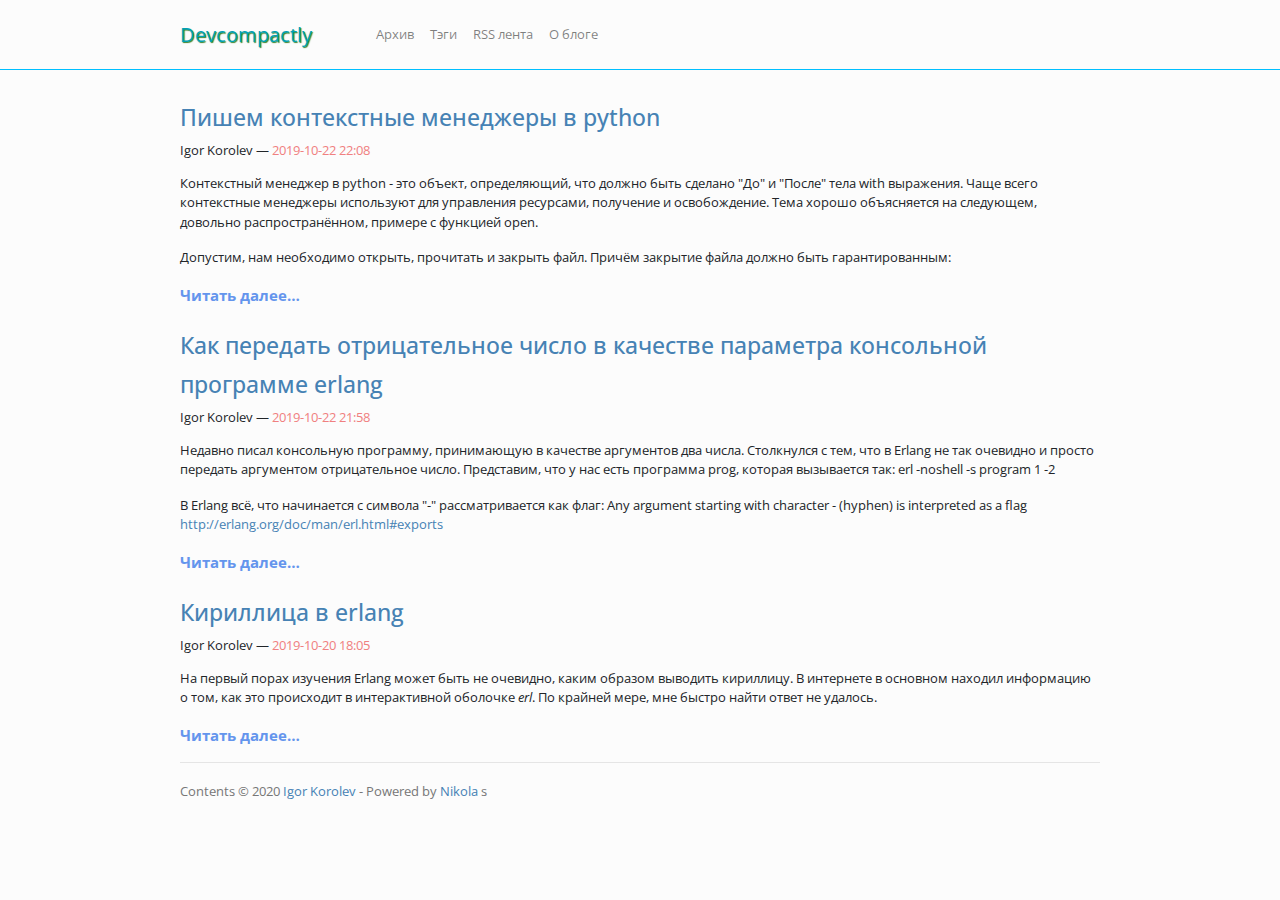
<file: index.html>
<!DOCTYPE html>
<html prefix="og: http://ogp.me/ns# article: http://ogp.me/ns/article#
" lang="ru">
<head>
<meta charset="utf-8">
<meta name="description" content="Programming. Без воды.">
<meta name="viewport" content="width=device-width, initial-scale=1">
<title>Devcompactly</title>
<link href="assets/css/all-nocdn.css" rel="stylesheet" type="text/css">
<meta name="theme-color" content="#5670d4">
<meta name="generator" content="Nikola (getnikola.com)">
<link rel="alternate" type="application/rss+xml" title="RSS" href="rss.xml">
<link rel="canonical" href="https://devcompact.github.io/">
<link rel="icon" href="favicon-16x16.png" sizes="16x16">
<link rel="icon" href="favicon-32x32.png" sizes="32x32">
<link rel="icon" href="favicon.ico" sizes="128x128">
<!--[if lt IE 9]><script src="assets/js/html5.js"></script><![endif]--><meta name="google-site-verification" content="lb4wz1vPmJm71UPEDx88JTnTsC9RnqK3675fqbbr0gQ">
<link rel="prefetch" href="posts/python/ispolzovanie-contextmanager-v-python/" type="text/html">
</head>
<body>
<a href="#content" class="sr-only sr-only-focusable">Перейти к главному содержимому</a>

<!-- Menubar -->

<nav class="navbar navbar-expand-md static-top mb-4 navbar-light"><div class="container">
<!-- This keeps the margins nice -->
        <a class="navbar-brand" href="https://devcompact.github.io/">

            <span id="blog-title">Devcompactly</span>
        </a>
        <button class="navbar-toggler" type="button" data-toggle="collapse" data-target="#bs-navbar" aria-controls="bs-navbar" aria-expanded="false" aria-label="Toggle navigation">
            <span class="navbar-toggler-icon"></span>
        </button>

        <div class="collapse navbar-collapse" id="bs-navbar">
            <ul class="navbar-nav mr-auto">
<li class="nav-item">
<a href="archive/" class="nav-link">Архив</a>
                </li>
<li class="nav-item">
<a href="categories/" class="nav-link">Тэги</a>
                </li>
<li class="nav-item">
<a href="rss.xml" class="nav-link">RSS лента</a>
                </li>
<li class="nav-item">
<a href="pages/o-bloge/" class="nav-link">О блоге</a>

                
            </li>
</ul>
<ul class="navbar-nav navbar-right"></ul>
</div>
<!-- /.navbar-collapse -->
    </div>
<!-- /.container -->
</nav><!-- End of Menubar --><div class="container" id="content" role="main">
    <div class="body-content">
        <!--Body content-->
        
        

    


    
<div class="postindex">
    <article class="h-entry post-text" itemscope="itemscope" itemtype="http://schema.org/Article"><header><h1 class="p-name entry-title"><a href="posts/python/ispolzovanie-contextmanager-v-python/" class="u-url">Пишем контекстные менеджеры в python</a></h1>
        <div class="metadata">
            <p class="byline author vcard"><span class="byline-name fn" itemprop="author">
                Igor Korolev
            </span></p>
            <p class="dateline">
            <a href="posts/python/ispolzovanie-contextmanager-v-python/" rel="bookmark">
            <time class="published dt-published" datetime="2019-10-22T22:08:28+03:00" itemprop="datePublished" title="2019-10-22 22:08">2019-10-22 22:08</time></a>
            </p>
        </div>
    </header><div class="p-summary entry-summary">
    <div>
<p>Контекстный менеджер в python - это объект, определяющий, что должно быть сделано "До" и "После"
тела with выражения. Чаще всего контекстные менеджеры используют для управления ресурсами,
получение и освобождение. Тема хорошо объясняется на следующем, довольно распространённом, примере с
функцией open.</p>
<p>Допустим, нам необходимо открыть, прочитать и закрыть файл. Причём закрытие файла должно быть
гарантированным:</p>
<p class="more"><a href="posts/python/ispolzovanie-contextmanager-v-python/">Читать далее…</a></p>
</div>
    </div>
    </article><article class="h-entry post-text" itemscope="itemscope" itemtype="http://schema.org/Article"><header><h1 class="p-name entry-title"><a href="posts/erlang/kak-peredat-otritsatelnoe-chislo-v-kachestve-parametra-konsolnoi-programme-erlang/" class="u-url">Как передать отрицательное число в качестве параметра консольной программе erlang</a></h1>
        <div class="metadata">
            <p class="byline author vcard"><span class="byline-name fn" itemprop="author">
                Igor Korolev
            </span></p>
            <p class="dateline">
            <a href="posts/erlang/kak-peredat-otritsatelnoe-chislo-v-kachestve-parametra-konsolnoi-programme-erlang/" rel="bookmark">
            <time class="published dt-published" datetime="2019-10-22T21:58:48+03:00" itemprop="datePublished" title="2019-10-22 21:58">2019-10-22 21:58</time></a>
            </p>
        </div>
    </header><div class="p-summary entry-summary">
    <div>
<p>Недавно писал консольную программу, принимающую в качестве аргументов два числа. Столкнулся с тем, что в Erlang не так очевидно и просто передать аргументом отрицательное число.
Представим, что у нас есть программа prog, которая вызывается так:
erl -noshell -s program 1 -2</p>
<p>В Erlang всё, что начинается с символа "-" рассматривается как флаг:
Any argument starting with character - (hyphen) is interpreted as a flag <a class="reference external" href="http://erlang.org/doc/man/erl.html#exports">http://erlang.org/doc/man/erl.html#exports</a></p>
<p class="more"><a href="posts/erlang/kak-peredat-otritsatelnoe-chislo-v-kachestve-parametra-konsolnoi-programme-erlang/">Читать далее…</a></p>
</div>
    </div>
    </article><article class="h-entry post-text" itemscope="itemscope" itemtype="http://schema.org/Article"><header><h1 class="p-name entry-title"><a href="posts/erlang/otobrazhenie-kirillitsy-v-erlang/" class="u-url">Кириллица в erlang</a></h1>
        <div class="metadata">
            <p class="byline author vcard"><span class="byline-name fn" itemprop="author">
                Igor Korolev
            </span></p>
            <p class="dateline">
            <a href="posts/erlang/otobrazhenie-kirillitsy-v-erlang/" rel="bookmark">
            <time class="published dt-published" datetime="2019-10-20T18:05:08+03:00" itemprop="datePublished" title="2019-10-20 18:05">2019-10-20 18:05</time></a>
            </p>
        </div>
    </header><div class="p-summary entry-summary">
    <div>
<p>На первый порах изучения Erlang может быть не очевидно, каким образом выводить кириллицу. В интернете в основном находил информацию о том, как это происходит в интерактивной оболочке <cite>erl</cite>. По крайней мере, мне быстро найти ответ не удалось.</p>
<p class="more"><a href="posts/erlang/otobrazhenie-kirillitsy-v-erlang/">Читать далее…</a></p>
</div>
    </div>
    </article>
</div>







        <!--End of body content-->

        <footer id="footer">
            Contents © 2020         <a href="mailto:devcompactly@gmail.com">Igor Korolev</a> - Powered by         <a href="https://getnikola.com" rel="nofollow">Nikola</a>         s
            
        </footer>
</div>
</div>


        <script src="assets/js/all-nocdn.js"></script><script>
    baguetteBox.run('div#content', {
        ignoreClass: 'islink',
        captions: function(element) {
            return element.getElementsByTagName('img')[0].alt;
    }});
    </script>
</body>
</html>
</file>
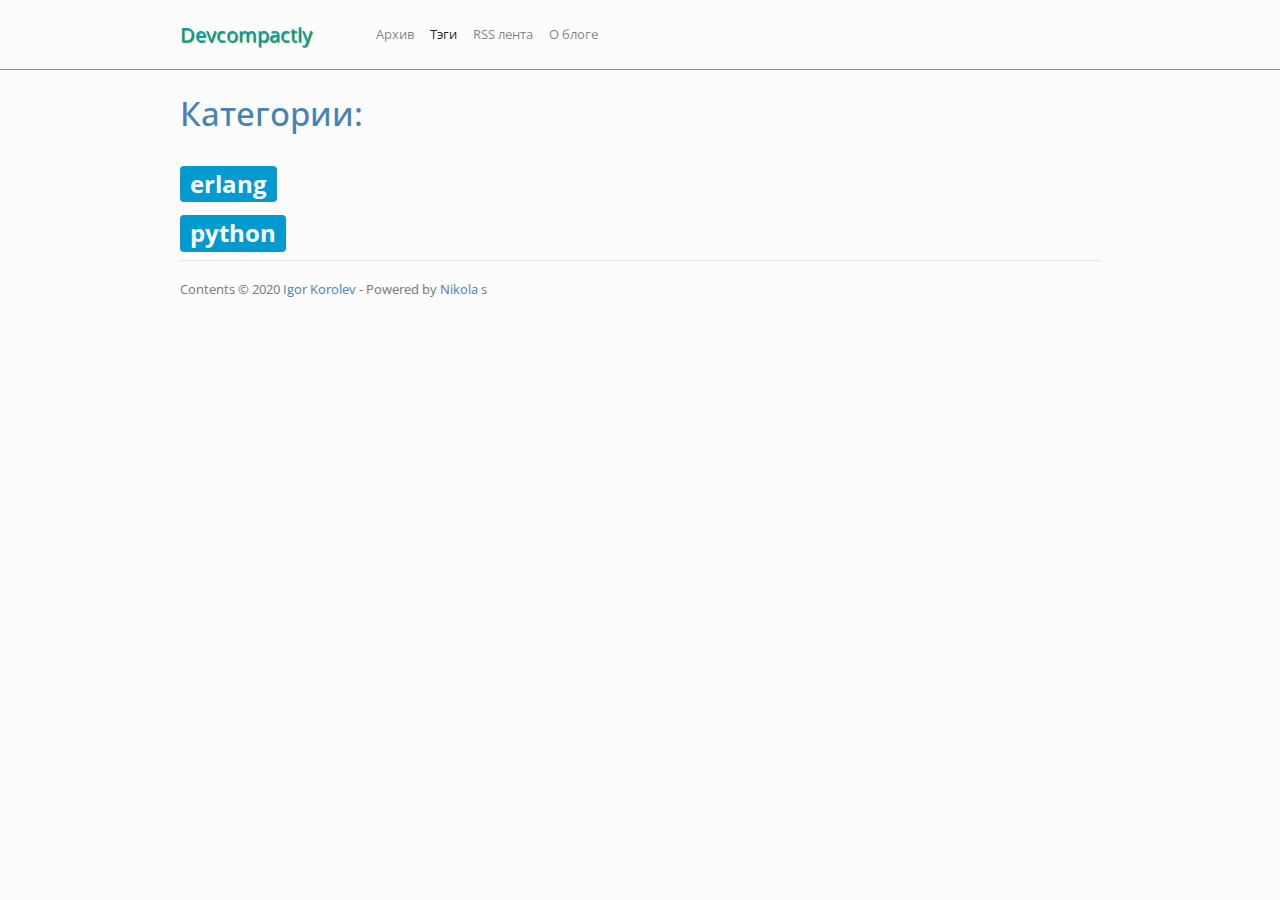
<file: categories/index.html>
<!DOCTYPE html>
<html prefix="og: http://ogp.me/ns# article: http://ogp.me/ns/article#
" lang="ru">
<head>
<meta charset="utf-8">
<meta name="description" content="Категории">
<meta name="viewport" content="width=device-width, initial-scale=1">
<title>Категории | Devcompactly</title>
<link href="../assets/css/all-nocdn.css" rel="stylesheet" type="text/css">
<meta name="theme-color" content="#5670d4">
<meta name="generator" content="Nikola (getnikola.com)">
<link rel="alternate" type="application/rss+xml" title="RSS" href="../rss.xml">
<link rel="canonical" href="https://devcompact.github.io/categories/">
<link rel="icon" href="../favicon-16x16.png" sizes="16x16">
<link rel="icon" href="../favicon-32x32.png" sizes="32x32">
<link rel="icon" href="../favicon.ico" sizes="128x128">
<!--[if lt IE 9]><script src="../assets/js/html5.js"></script><![endif]--><meta name="google-site-verification" content="lb4wz1vPmJm71UPEDx88JTnTsC9RnqK3675fqbbr0gQ">
</head>
<body>
<a href="#content" class="sr-only sr-only-focusable">Перейти к главному содержимому</a>

<!-- Menubar -->

<nav class="navbar navbar-expand-md static-top mb-4 navbar-light"><div class="container">
<!-- This keeps the margins nice -->
        <a class="navbar-brand" href="https://devcompact.github.io/">

            <span id="blog-title">Devcompactly</span>
        </a>
        <button class="navbar-toggler" type="button" data-toggle="collapse" data-target="#bs-navbar" aria-controls="bs-navbar" aria-expanded="false" aria-label="Toggle navigation">
            <span class="navbar-toggler-icon"></span>
        </button>

        <div class="collapse navbar-collapse" id="bs-navbar">
            <ul class="navbar-nav mr-auto">
<li class="nav-item">
<a href="../archive/" class="nav-link">Архив</a>
                </li>
<li class="nav-item active">
<a href="." class="nav-link">Тэги <span class="sr-only">(активная)</span></a>
                </li>
<li class="nav-item">
<a href="../rss.xml" class="nav-link">RSS лента</a>
                </li>
<li class="nav-item">
<a href="../pages/o-bloge/" class="nav-link">О блоге</a>

                
            </li>
</ul>
<ul class="navbar-nav navbar-right"></ul>
</div>
<!-- /.navbar-collapse -->
    </div>
<!-- /.container -->
</nav><!-- End of Menubar --><div class="container" id="content" role="main">
    <div class="body-content">
        <!--Body content-->
        
        
<h1 style="color:steelblue">Категории:</h1>
    <br><ul class="list-group">
<li class="list-inline-item">
<h1><a class="reference badge badge-info" href="cat_erlang/">erlang</a></h1>
            </li>
        <li class="list-inline-item">
<h1><a class="reference badge badge-info" href="cat_python/">python</a></h1>
            </li>
            </ul>
<!--End of body content--><footer id="footer">
            Contents © 2020         <a href="mailto:devcompactly@gmail.com">Igor Korolev</a> - Powered by         <a href="https://getnikola.com" rel="nofollow">Nikola</a>         s
            
        </footer>
</div>
</div>


        <script src="../assets/js/all-nocdn.js"></script><script>
    baguetteBox.run('div#content', {
        ignoreClass: 'islink',
        captions: function(element) {
            return element.getElementsByTagName('img')[0].alt;
    }});
    </script>
</body>
</html>
</file>
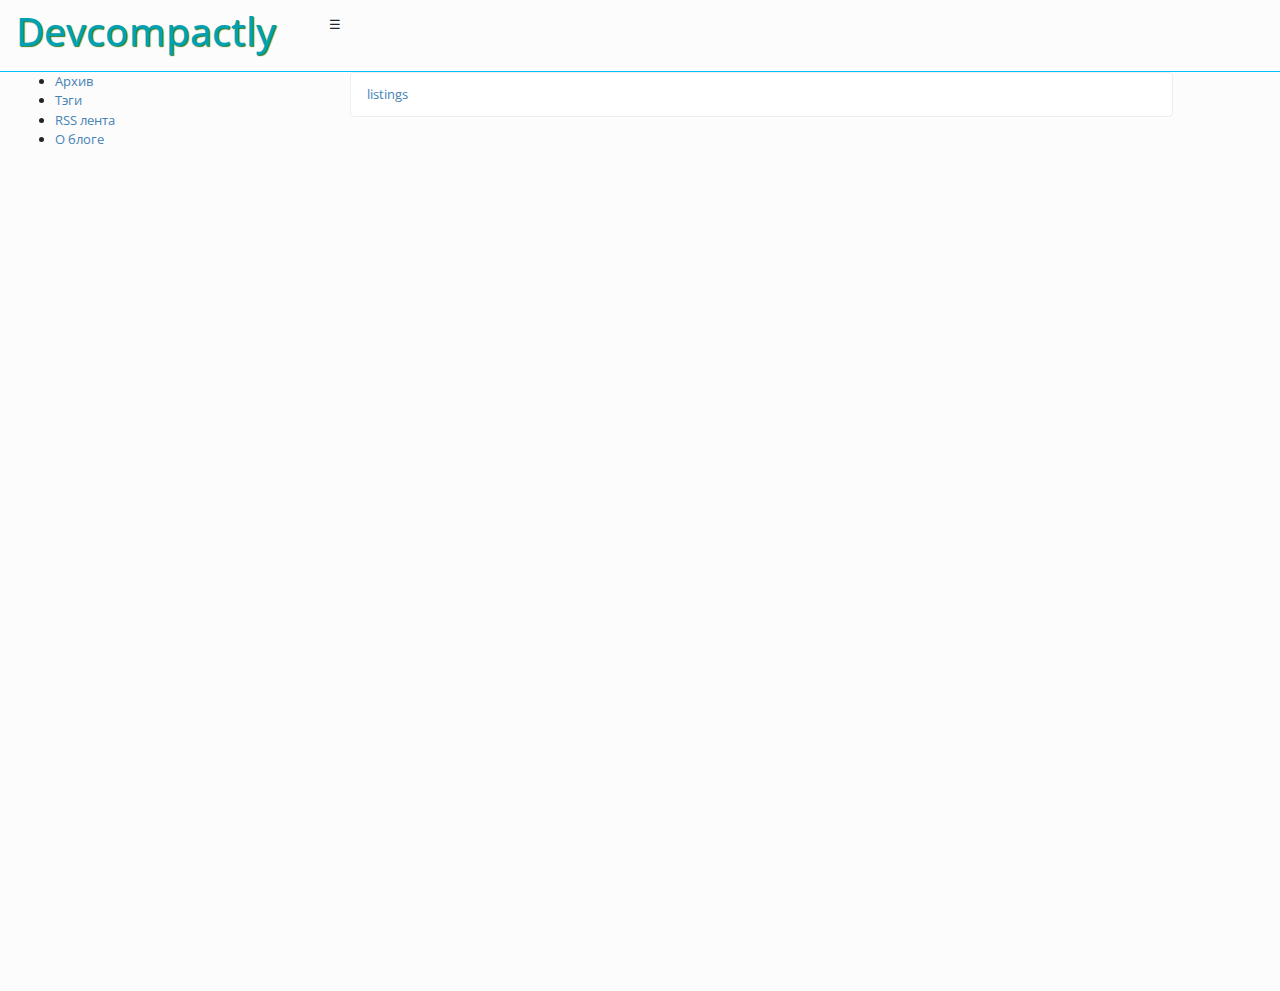
<file: listings/index.html>
<!DOCTYPE html>
<html lang="ru">
<head>
<meta charset="utf-8">
<meta name="description" content="listings">
<meta name="viewport" content="width=device-width, initial-scale=1">
<title>listings | Devcompactly</title>
<link href="../assets/css/all-nocdn.css" rel="stylesheet" type="text/css">
<link rel="alternate" type="application/rss+xml" title="RSS" href="../rss.xml">
<link rel="canonical" href="https://devcompact.github.io/listings/">
<link rel="icon" href="../favicon-16x16.png" sizes="16x16">
<link rel="icon" href="../favicon-32x32.png" sizes="32x32">
<link rel="icon" href="../favicon.ico" sizes="128x128">
<!--[if lt IE 9]>
            <script src="../assets/js/html5shiv.min.js"></script>
            <script src="../assets/js/respond.min.js"></script>
        <![endif]--><meta name="google-site-verification" content="lb4wz1vPmJm71UPEDx88JTnTsC9RnqK3675fqbbr0gQ">
</head>
<body>
<a href="#content" class="sr-only sr-only-focusable">Перейти к главному содержимому</a>

<!-- Menubar -->

<nav class="navbar  header-panel shadow-z-3" role="navigation"><div class="container-fluid">
        <div class="row">
          <div class="col-xs-3">
            <h1 class="title-blog">
                <a href="https://devcompact.github.io/">
                        <span id="blog-title">Devcompactly</span>
                    </a>
            </h1>
          </div>
          <div class="col-xs-9">
            <a id="hamburger" class="btn btn-raised" href="javascript:void(0);" onclick="menuToggle();">☰</a>
          </div>
        </div>
      </div>
<!-- /.container-fluid -->
</nav><div class="container-fluid main" id="content" role="main">
        <div class="row">
            <nav class="col-xs-12 col-sm-3 menu"><ul>
<li class="withripple"><a href="../archive.html">Архив</a></li>
                <li class="withripple"><a href="../categories/">Тэги</a></li>
                <li class="withripple"><a href="../rss.xml">RSS лента</a></li>
                <li class="withripple"><a href="../pages/o-bloge/">О блоге</a></li>

                    
                </ul>
<ul></ul></nav><div class="posts-material col-xs-12 col-sm-9">
                <div class="col-xs-12 col-md-11 content-material">
<nav class="breadcrumbs"><ul class="breadcrumb">
<li><a href=".">listings</a></li>
</ul></nav>
</div>
            </div>
        </div>
        <button class="btn btn-fab btn-raised btn-material-blue btn-footer" data-toggle="modal" data-target="#footer-dialog">
            <i class="mdi-communication-message"></i>
        </button>
        <div id="footer-dialog" class="modal fade" tabindex="-1">
          <div class="modal-dialog">
            <div class="modal-content">
            <div class="modal-header">
                <button type="button" class="close" data-dismiss="modal" aria-hidden="true">×</button>
                <h4 class="modal-title">Igor Korolev</h4>
                <div>
                    
<img class="img-circle" style="float:left;margin:10px 20px 10px 0px;max-height:200px;" src="../images/avatar.png"><p>Привет!
<br>
Меня зовут Игорь Королёв и я автор этого блога.
На данный момент меня интересуют следующие области: автоматизация тестирования, программирование на python и erlang. 
Oб этом и будут статьи.
<br><br>
Основная <b><span style="color:#2E86C1">цель</span></b> данного блога - материал в сжатой форме по python и erlang и их 
применении. 
</p>

                </div>
                <hr>
</div>
              <div class="modal-body">
                    Contents © 2020         <a href="mailto:devcompactly@gmail.com">Igor Korolev</a> - Powered by         <a href="https://getnikola.com" rel="nofollow">Nikola</a>         
                    
              </div>
              <div class="modal-footer">
                <button class="btn btn-primary" data-dismiss="modal">Ok</button>
              </div>
            </div>
          </div>
        </div>
        <div class="source-button">
        </div>
</div>


            <script src="../assets/js/all-nocdn.js"></script><script>

            $(document).ready(function() {
                // This command is used to initialize some elements and make them work properly
                $.material.init();
            });

            $(window).on("resize", function() {
                if($(window).width() > 767) {
                  $("html, body").height($(window).height());
                  $(".main, .menu").height($(window).height() - $(".header-panel").outerHeight() - 76 );
                  $(".posts-material").height($(window).height());
                } else {
                  $("html, body").css('height', '');
                  $(".main, .menu").css('height', '');
                  $(".posts-material").css('height', '');
                }
            }).trigger("resize");

            function menuToggle() {
                $("nav.menu, ul").toggleClass('responsive', '');
            }
        </script><!-- fancy dates --><script>
    moment.locale("ru");
    fancydates(0, "YYYY-MM-DD HH:mm");
    </script><!-- end fancy dates --><script>
    baguetteBox.run('div#content', {
        ignoreClass: 'islink',
        captions: function(element) {
            return element.getElementsByTagName('img')[0].alt;
    }});
    </script>
</body>
</html>
</file>
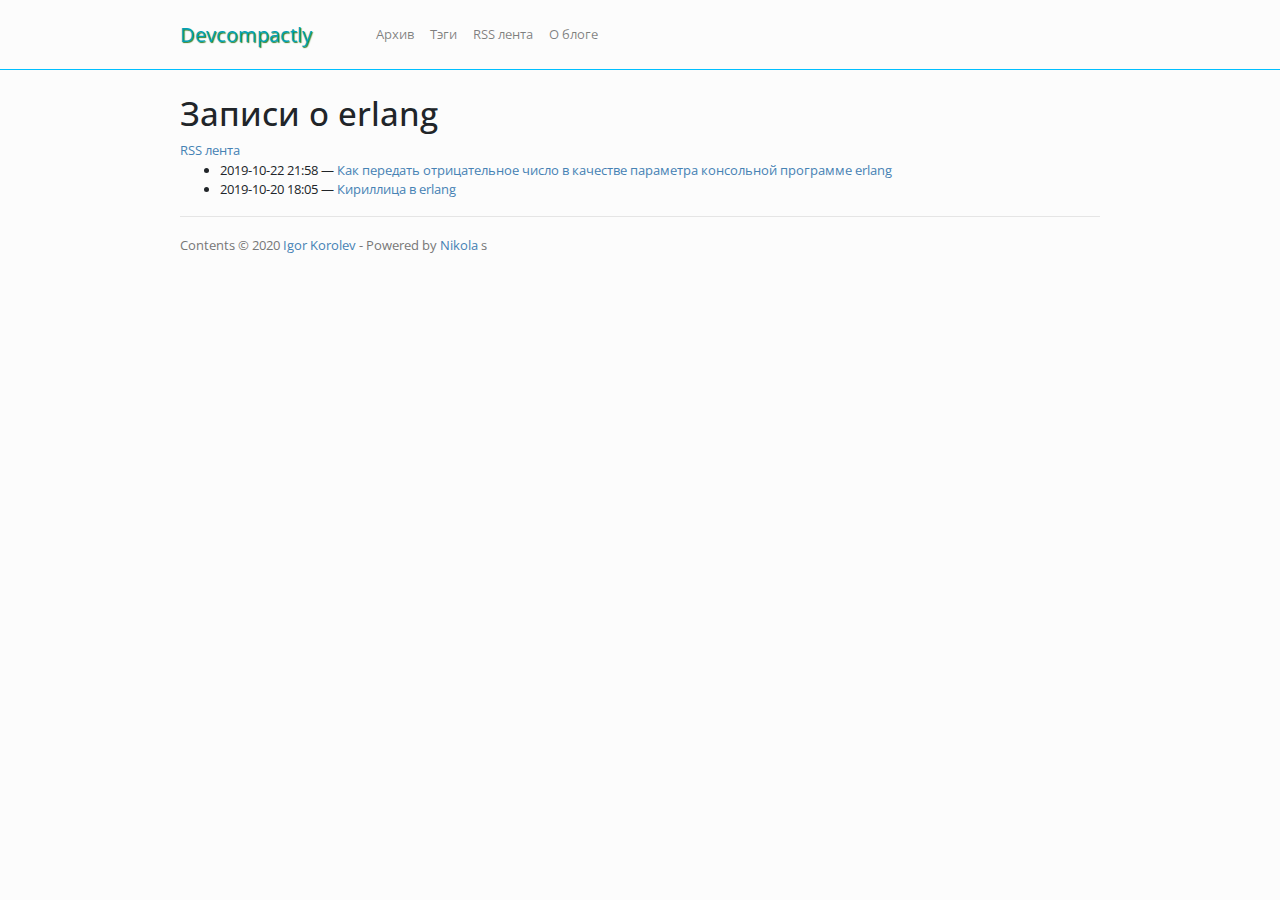
<file: categories/cat_erlang/index.html>
<!DOCTYPE html>
<html prefix="og: http://ogp.me/ns# article: http://ogp.me/ns/article#
" lang="ru">
<head>
<meta charset="utf-8">
<meta name="viewport" content="width=device-width, initial-scale=1">
<title>Записи о erlang | Devcompactly</title>
<link href="../../assets/css/all-nocdn.css" rel="stylesheet" type="text/css">
<meta name="theme-color" content="#5670d4">
<meta name="generator" content="Nikola (getnikola.com)">
<link rel="alternate" type="application/rss+xml" title="RSS" href="../../rss.xml">
<link rel="canonical" href="https://devcompact.github.io/categories/cat_erlang/">
<link rel="icon" href="../../favicon-16x16.png" sizes="16x16">
<link rel="icon" href="../../favicon-32x32.png" sizes="32x32">
<link rel="icon" href="../../favicon.ico" sizes="128x128">
<!--[if lt IE 9]><script src="../../assets/js/html5.js"></script><![endif]--><meta name="google-site-verification" content="lb4wz1vPmJm71UPEDx88JTnTsC9RnqK3675fqbbr0gQ">
<link rel="alternate" type="application/rss+xml" title="RSS for category erlang" hreflang="ru" href="../cat_erlang.xml">
</head>
<body>
<a href="#content" class="sr-only sr-only-focusable">Перейти к главному содержимому</a>

<!-- Menubar -->

<nav class="navbar navbar-expand-md static-top mb-4 navbar-light"><div class="container">
<!-- This keeps the margins nice -->
        <a class="navbar-brand" href="https://devcompact.github.io/">

            <span id="blog-title">Devcompactly</span>
        </a>
        <button class="navbar-toggler" type="button" data-toggle="collapse" data-target="#bs-navbar" aria-controls="bs-navbar" aria-expanded="false" aria-label="Toggle navigation">
            <span class="navbar-toggler-icon"></span>
        </button>

        <div class="collapse navbar-collapse" id="bs-navbar">
            <ul class="navbar-nav mr-auto">
<li class="nav-item">
<a href="../../archive/" class="nav-link">Архив</a>
                </li>
<li class="nav-item">
<a href="../" class="nav-link">Тэги</a>
                </li>
<li class="nav-item">
<a href="../../rss.xml" class="nav-link">RSS лента</a>
                </li>
<li class="nav-item">
<a href="../../pages/o-bloge/" class="nav-link">О блоге</a>

                
            </li>
</ul>
<ul class="navbar-nav navbar-right"></ul>
</div>
<!-- /.navbar-collapse -->
    </div>
<!-- /.container -->
</nav><!-- End of Menubar --><div class="container" id="content" role="main">
    <div class="body-content">
        <!--Body content-->
        
        
<article class="tagpage"><header><h1>Записи о erlang</h1>
        <div class="metadata">
            
                <p class="feedlink">
                        
            <a href="../cat_erlang.xml" hreflang="ru" type="application/rss+xml">RSS лента</a>

                </p>

        </div>
        

    </header><ul class="postlist">
<li>
<time class="listdate" datetime="2019-10-22T21:58:48+03:00" title="2019-10-22 21:58">2019-10-22 21:58</time><a href="../../posts/erlang/kak-peredat-otritsatelnoe-chislo-v-kachestve-parametra-konsolnoi-programme-erlang/" class="listtitle">Как передать отрицательное число в качестве параметра консольной программе erlang</a><a></a>
</li>
            <li>
<time class="listdate" datetime="2019-10-20T18:05:08+03:00" title="2019-10-20 18:05">2019-10-20 18:05</time><a href="../../posts/erlang/otobrazhenie-kirillitsy-v-erlang/" class="listtitle">Кириллица в erlang</a><a></a>
</li>
        </ul></article><!--End of body content--><footer id="footer">
            Contents © 2020         <a href="mailto:devcompactly@gmail.com">Igor Korolev</a> - Powered by         <a href="https://getnikola.com" rel="nofollow">Nikola</a>         s
            
        </footer>
</div>
</div>


        <script src="../../assets/js/all-nocdn.js"></script><script>
    baguetteBox.run('div#content', {
        ignoreClass: 'islink',
        captions: function(element) {
            return element.getElementsByTagName('img')[0].alt;
    }});
    </script>
</body>
</html>
</file>
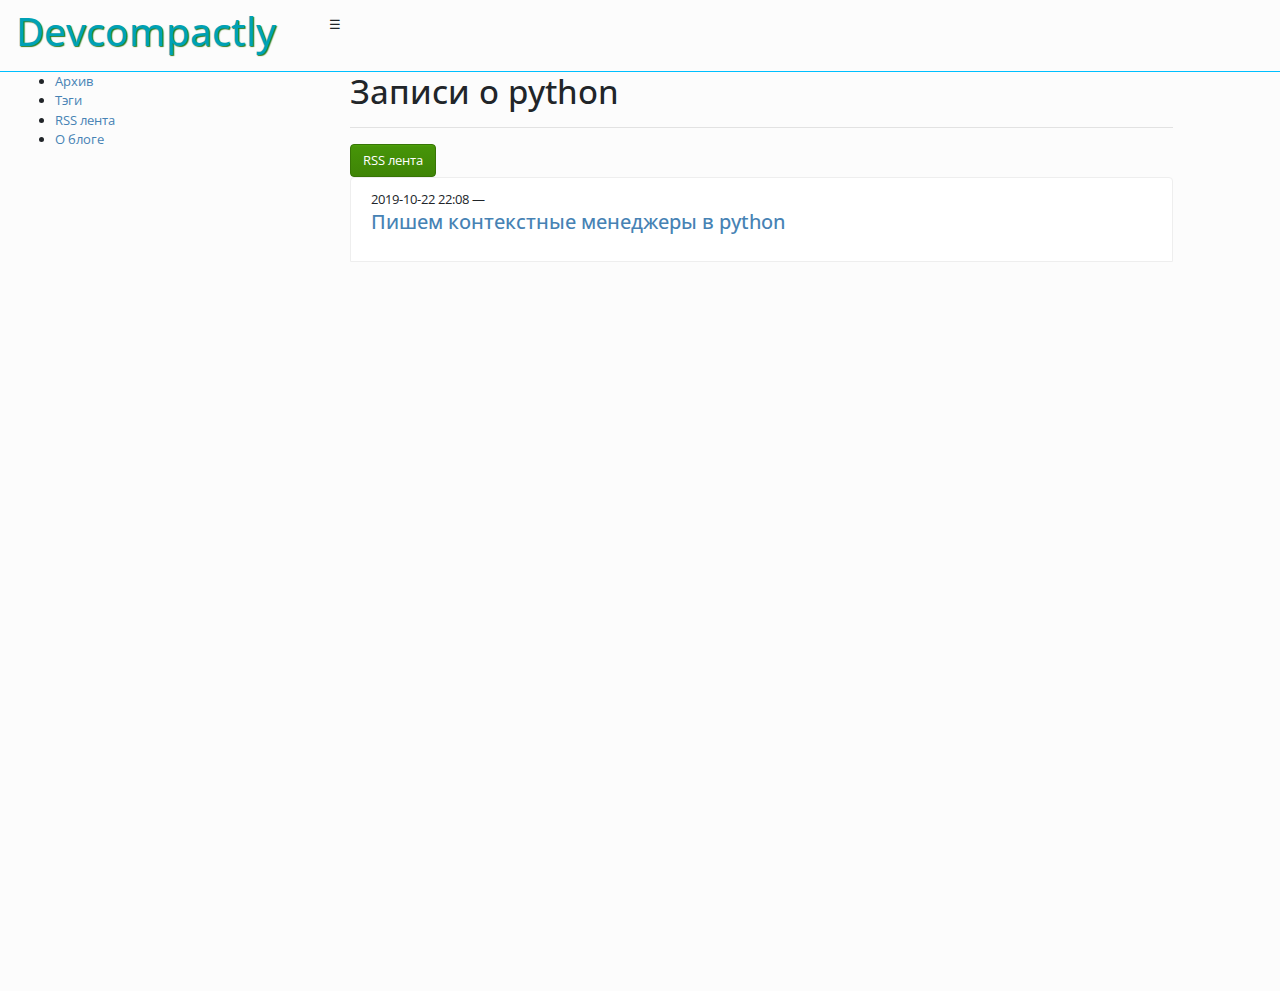
<file: categories/cat_python/index.html>
<!DOCTYPE html>
<html lang="ru">
<head>
<meta charset="utf-8">
<meta name="viewport" content="width=device-width, initial-scale=1">
<title>Записи о python | Devcompactly</title>
<link href="../../assets/css/all-nocdn.css" rel="stylesheet" type="text/css">
<link rel="alternate" type="application/rss+xml" title="RSS" href="../../rss.xml">
<link rel="canonical" href="https://devcompact.github.io/categories/cat_python/">
<link rel="icon" href="../../favicon-16x16.png" sizes="16x16">
<link rel="icon" href="../../favicon-32x32.png" sizes="32x32">
<link rel="icon" href="../../favicon.ico" sizes="128x128">
<!--[if lt IE 9]>
            <script src="../../assets/js/html5shiv.min.js"></script>
            <script src="../../assets/js/respond.min.js"></script>
        <![endif]--><meta name="google-site-verification" content="lb4wz1vPmJm71UPEDx88JTnTsC9RnqK3675fqbbr0gQ">
<link rel="alternate" type="application/rss+xml" title="RSS for category python" href="../cat_python.xml">
</head>
<body>
<a href="#content" class="sr-only sr-only-focusable">Перейти к главному содержимому</a>

<!-- Menubar -->

<nav class="navbar  header-panel shadow-z-3" role="navigation"><div class="container-fluid">
        <div class="row">
          <div class="col-xs-3">
            <h1 class="title-blog">
                <a href="https://devcompact.github.io/">
                        <span id="blog-title">Devcompactly</span>
                    </a>
            </h1>
          </div>
          <div class="col-xs-9">
            <a id="hamburger" class="btn btn-raised" href="javascript:void(0);" onclick="menuToggle();">☰</a>
          </div>
        </div>
      </div>
<!-- /.container-fluid -->
</nav><div class="container-fluid main" id="content" role="main">
        <div class="row">
            <nav class="col-xs-12 col-sm-3 menu"><ul>
<li class="withripple"><a href="../../archive.html">Архив</a></li>
                <li class="withripple"><a href="../">Тэги</a></li>
                <li class="withripple"><a href="../../rss.xml">RSS лента</a></li>
                <li class="withripple"><a href="../../pages/o-bloge/">О блоге</a></li>

                    
                </ul>
<ul></ul></nav><div class="posts-material col-xs-12 col-sm-9">
                <div class="col-xs-12 col-md-11 content-material">
<article class="tagpage"><header><h1>Записи о python</h1>
        <hr>
<div class="metadata">
                <p class="feedlink"><a class="btn btn-raised btn-success" href="../cat_python.xml" type="application/rss+xml">RSS лента</a></p>
        </div>
    </header><div class="postlist list-group">
            <div class="list-group-item">
                <div class="row-action-primary">
                    <i class="mdi-content-create"></i>
                </div>
                <div class="row-content">
                    <div class="least-content">
                            <time class="listdate" datetime="2019-10-22T22:08:28+03:00" title="2019-10-22 22:08">2019-10-22 22:08</time>
</div>
                    <h4 class="list-group-item-heading">
                            <a href="../../posts/python/ispolzovanie-contextmanager-v-python/" class="listtitle">Пишем контекстные менеджеры в python</a>
                    </h4>
                    <p class="list-group-item-text"></p>
                </div>
            </div>
            <div class="list-group-separator"></div>
    </div>
</article>
</div>
            </div>
        </div>
        <button class="btn btn-fab btn-raised btn-material-blue btn-footer" data-toggle="modal" data-target="#footer-dialog">
            <i class="mdi-communication-message"></i>
        </button>
        <div id="footer-dialog" class="modal fade" tabindex="-1">
          <div class="modal-dialog">
            <div class="modal-content">
            <div class="modal-header">
                <button type="button" class="close" data-dismiss="modal" aria-hidden="true">×</button>
                <h4 class="modal-title">Igor Korolev</h4>
                <div>
                    
<img class="img-circle" style="float:left;margin:10px 20px 10px 0px;max-height:200px;" src="../../images/avatar.png"><p>Привет!
<br>
Меня зовут Игорь Королёв и я автор этого блога.
На данный момент меня интересуют следующие области: автоматизация тестирования, программирование на python и erlang. 
Oб этом и будут статьи.
<br><br>
Основная <b><span style="color:#2E86C1">цель</span></b> данного блога - материал в сжатой форме по python и erlang и их 
применении. 
</p>

                </div>
                <hr>
</div>
              <div class="modal-body">
                    Contents © 2020         <a href="mailto:devcompactly@gmail.com">Igor Korolev</a> - Powered by         <a href="https://getnikola.com" rel="nofollow">Nikola</a>         
                    
              </div>
              <div class="modal-footer">
                <button class="btn btn-primary" data-dismiss="modal">Ok</button>
              </div>
            </div>
          </div>
        </div>
        <div class="source-button">
        </div>
</div>


            <script src="../../assets/js/all-nocdn.js"></script><script>

            $(document).ready(function() {
                // This command is used to initialize some elements and make them work properly
                $.material.init();
            });

            $(window).on("resize", function() {
                if($(window).width() > 767) {
                  $("html, body").height($(window).height());
                  $(".main, .menu").height($(window).height() - $(".header-panel").outerHeight() - 76 );
                  $(".posts-material").height($(window).height());
                } else {
                  $("html, body").css('height', '');
                  $(".main, .menu").css('height', '');
                  $(".posts-material").css('height', '');
                }
            }).trigger("resize");

            function menuToggle() {
                $("nav.menu, ul").toggleClass('responsive', '');
            }
        </script><!-- fancy dates --><script>
    moment.locale("ru");
    fancydates(0, "YYYY-MM-DD HH:mm");
    </script><!-- end fancy dates --><script>
    baguetteBox.run('div#content', {
        ignoreClass: 'islink',
        captions: function(element) {
            return element.getElementsByTagName('img')[0].alt;
    }});
    </script>
</body>
</html>
</file>
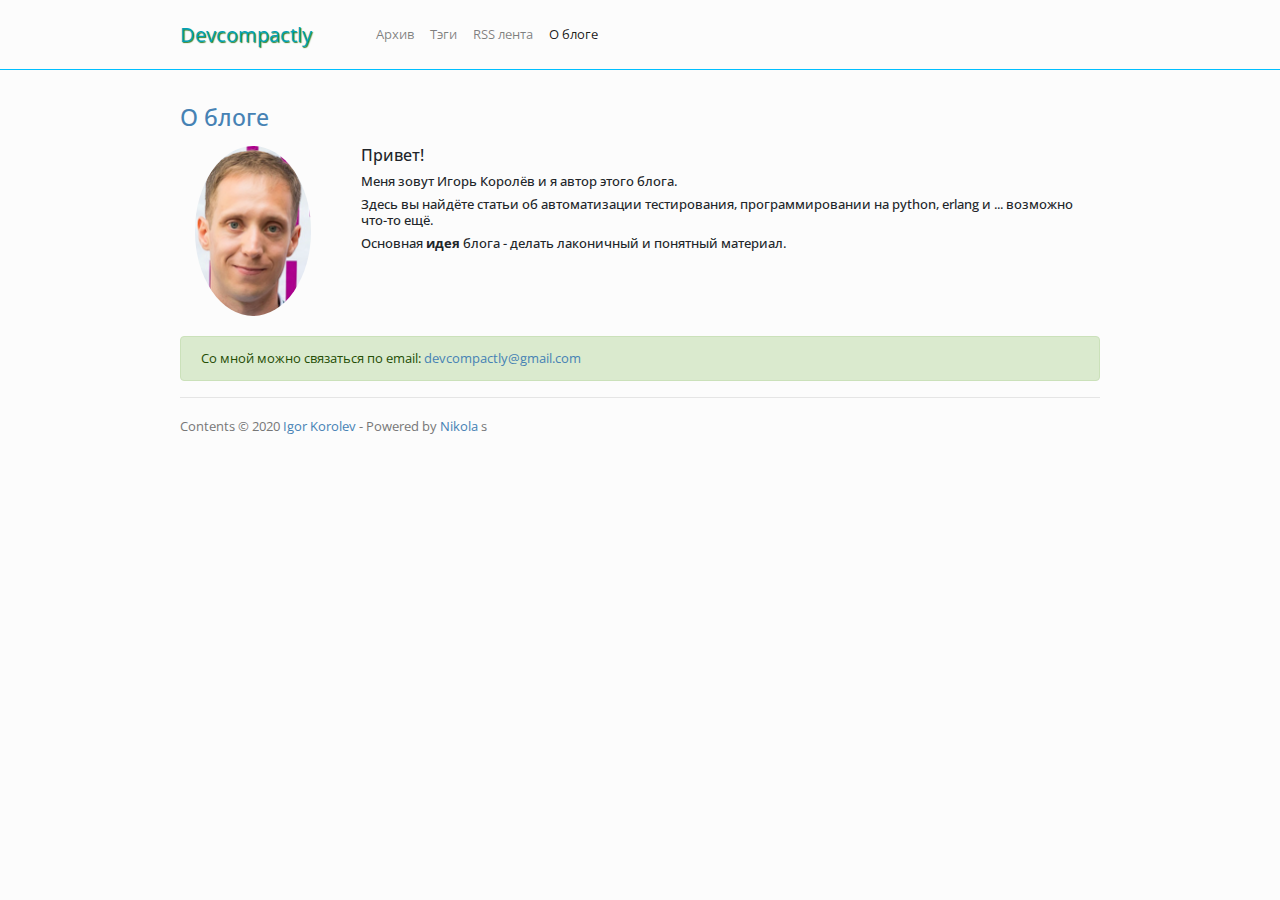
<file: pages/o-bloge/index.html>
<!DOCTYPE html>
<html prefix="og: http://ogp.me/ns# article: http://ogp.me/ns/article#
" lang="ru">
<head>
<meta charset="utf-8">
<meta name="viewport" content="width=device-width, initial-scale=1">
<title>О блоге | Devcompactly</title>
<link href="../../assets/css/all-nocdn.css" rel="stylesheet" type="text/css">
<meta name="theme-color" content="#5670d4">
<meta name="generator" content="Nikola (getnikola.com)">
<link rel="alternate" type="application/rss+xml" title="RSS" href="../../rss.xml">
<link rel="canonical" href="https://devcompact.github.io/pages/o-bloge/">
<link rel="icon" href="../../favicon-16x16.png" sizes="16x16">
<link rel="icon" href="../../favicon-32x32.png" sizes="32x32">
<link rel="icon" href="../../favicon.ico" sizes="128x128">
<!--[if lt IE 9]><script src="../../assets/js/html5.js"></script><![endif]--><meta name="google-site-verification" content="lb4wz1vPmJm71UPEDx88JTnTsC9RnqK3675fqbbr0gQ">
<meta name="author" content="Igor Korolev">
<meta property="og:site_name" content="Devcompactly">
<meta property="og:title" content="О блоге">
<meta property="og:url" content="https://devcompact.github.io/pages/o-bloge/">
<meta property="og:description" content="Привет! 
            
                Меня зовут Игорь Королёв и я автор этого блога.
            
            
                Здесь вы найдёте статьи об автоматизации тестирования, программировании ">
<meta property="og:type" content="article">
<meta property="article:published_time" content="2019-10-24T11:22:23+03:00">
</head>
<body>
<a href="#content" class="sr-only sr-only-focusable">Перейти к главному содержимому</a>

<!-- Menubar -->

<nav class="navbar navbar-expand-md static-top mb-4 navbar-light"><div class="container">
<!-- This keeps the margins nice -->
        <a class="navbar-brand" href="https://devcompact.github.io/">

            <span id="blog-title">Devcompactly</span>
        </a>
        <button class="navbar-toggler" type="button" data-toggle="collapse" data-target="#bs-navbar" aria-controls="bs-navbar" aria-expanded="false" aria-label="Toggle navigation">
            <span class="navbar-toggler-icon"></span>
        </button>

        <div class="collapse navbar-collapse" id="bs-navbar">
            <ul class="navbar-nav mr-auto">
<li class="nav-item">
<a href="../../archive/" class="nav-link">Архив</a>
                </li>
<li class="nav-item">
<a href="../../categories/" class="nav-link">Тэги</a>
                </li>
<li class="nav-item">
<a href="../../rss.xml" class="nav-link">RSS лента</a>
                </li>
<li class="nav-item active">
<a href="." class="nav-link">О блоге <span class="sr-only">(активная)</span></a>

                
            </li>
</ul>
<ul class="navbar-nav navbar-right"></ul>
</div>
<!-- /.navbar-collapse -->
    </div>
<!-- /.container -->
</nav><!-- End of Menubar --><div class="container" id="content" role="main">
    <div class="body-content">
        <!--Body content-->
        
        
<article class="post-text storypage" itemscope="itemscope" itemtype="http://schema.org/Article"><header><h1 class="p-name entry-title" itemprop="headline name"><a href="." class="u-url">О блоге</a></h1>

        

    </header><div class="e-content entry-content" itemprop="articleBody text">
    <div class="container">
    <div class="row">
        <div class="col-md-12">
            <img class="img-circle" src="../../images/avatar.png"><h5 class="mt-0">Привет! </h5>
            <h6>
                Меня зовут Игорь Королёв и я автор этого блога.
            </h6>
            <h6>
                Здесь вы найдёте статьи об автоматизации тестирования, программировании на python,
                erlang и ... возможно что-то ещё.
            </h6>
            <h6 class="mb-0">
                Основная <b>идея</b> блога - делать лаконичный и понятный материал.
            </h6>
        </div>
    </div>
</div>


<br><p class="alert alert-success">
Со мной можно связаться по email: <a href="mailto:devcompactly@gmail.com">devcompactly@gmail.com</a>
</p>
    </div>
    

</article><!--End of body content--><footer id="footer">
            Contents © 2020         <a href="mailto:devcompactly@gmail.com">Igor Korolev</a> - Powered by         <a href="https://getnikola.com" rel="nofollow">Nikola</a>         s
            
        </footer>
</div>
</div>


        <script src="../../assets/js/all-nocdn.js"></script><script>
    baguetteBox.run('div#content', {
        ignoreClass: 'islink',
        captions: function(element) {
            return element.getElementsByTagName('img')[0].alt;
    }});
    </script>
</body>
</html>
</file>
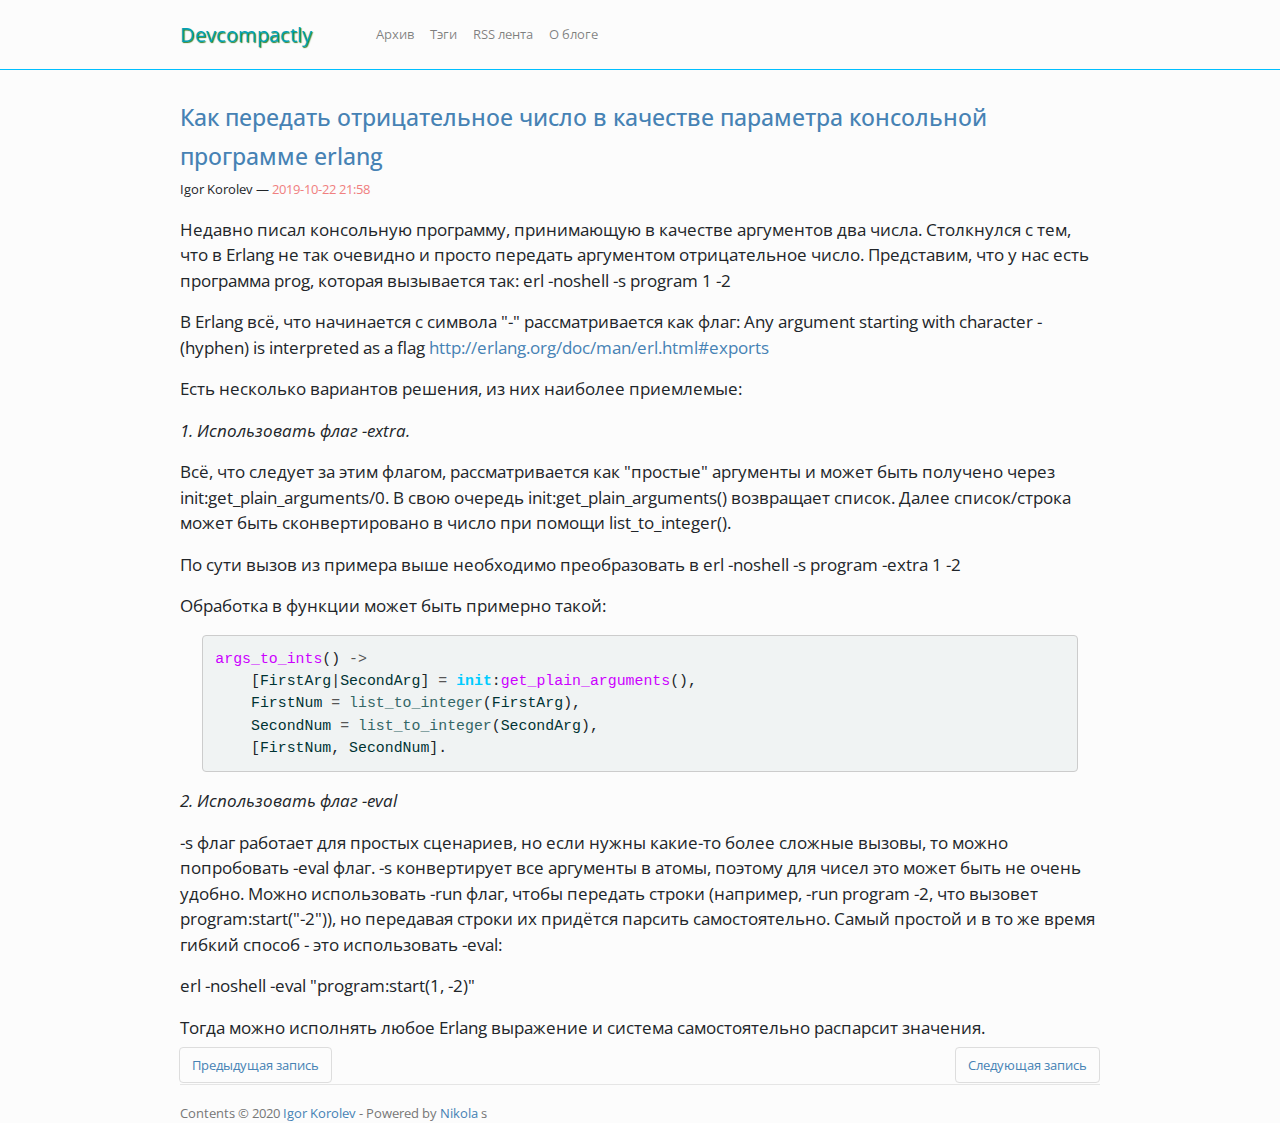
<file: posts/erlang/kak-peredat-otritsatelnoe-chislo-v-kachestve-parametra-konsolnoi-programme-erlang/index.html>
<!DOCTYPE html>
<html prefix="og: http://ogp.me/ns# article: http://ogp.me/ns/article#
" lang="ru">
<head>
<meta charset="utf-8">
<meta name="viewport" content="width=device-width, initial-scale=1">
<title>Как передать отрицательное число в качестве параметра консольной программе erlang | Devcompactly</title>
<link href="../../../assets/css/all-nocdn.css" rel="stylesheet" type="text/css">
<meta name="theme-color" content="#5670d4">
<meta name="generator" content="Nikola (getnikola.com)">
<link rel="alternate" type="application/rss+xml" title="RSS" href="../../../rss.xml">
<link rel="canonical" href="https://devcompact.github.io/posts/erlang/kak-peredat-otritsatelnoe-chislo-v-kachestve-parametra-konsolnoi-programme-erlang/">
<link rel="icon" href="../../../favicon-16x16.png" sizes="16x16">
<link rel="icon" href="../../../favicon-32x32.png" sizes="32x32">
<link rel="icon" href="../../../favicon.ico" sizes="128x128">
<!--[if lt IE 9]><script src="../../../assets/js/html5.js"></script><![endif]--><meta name="google-site-verification" content="lb4wz1vPmJm71UPEDx88JTnTsC9RnqK3675fqbbr0gQ">
<meta name="author" content="Igor Korolev">
<link rel="prev" href="../otobrazhenie-kirillitsy-v-erlang/" title="Кириллица в erlang" type="text/html">
<link rel="next" href="../../python/ispolzovanie-contextmanager-v-python/" title="Пишем контекстные менеджеры в python" type="text/html">
<meta property="og:site_name" content="Devcompactly">
<meta property="og:title" content="Как передать отрицательное число в качестве параметра консольной прогр">
<meta property="og:url" content="https://devcompact.github.io/posts/erlang/kak-peredat-otritsatelnoe-chislo-v-kachestve-parametra-konsolnoi-programme-erlang/">
<meta property="og:description" content="Недавно писал консольную программу, принимающую в качестве аргументов два числа. Столкнулся с тем, что в Erlang не так очевидно и просто передать аргументом отрицательное число.
Представим, что у нас ">
<meta property="og:type" content="article">
<meta property="article:published_time" content="2019-10-22T21:58:48+03:00">
</head>
<body>
<a href="#content" class="sr-only sr-only-focusable">Перейти к главному содержимому</a>

<!-- Menubar -->

<nav class="navbar navbar-expand-md static-top mb-4 navbar-light"><div class="container">
<!-- This keeps the margins nice -->
        <a class="navbar-brand" href="https://devcompact.github.io/">

            <span id="blog-title">Devcompactly</span>
        </a>
        <button class="navbar-toggler" type="button" data-toggle="collapse" data-target="#bs-navbar" aria-controls="bs-navbar" aria-expanded="false" aria-label="Toggle navigation">
            <span class="navbar-toggler-icon"></span>
        </button>

        <div class="collapse navbar-collapse" id="bs-navbar">
            <ul class="navbar-nav mr-auto">
<li class="nav-item">
<a href="../../../archive/" class="nav-link">Архив</a>
                </li>
<li class="nav-item">
<a href="../../../categories/" class="nav-link">Тэги</a>
                </li>
<li class="nav-item">
<a href="../../../rss.xml" class="nav-link">RSS лента</a>
                </li>
<li class="nav-item">
<a href="../../../pages/o-bloge/" class="nav-link">О блоге</a>

                
            </li>
</ul>
<ul class="navbar-nav navbar-right"></ul>
</div>
<!-- /.navbar-collapse -->
    </div>
<!-- /.container -->
</nav><!-- End of Menubar --><div class="container" id="content" role="main">
    <div class="body-content">
        <!--Body content-->
        
        
<article class="post-text h-entry hentry postpage" itemscope="itemscope" itemtype="http://schema.org/Article"><header><h1 class="p-name entry-title" itemprop="headline name"><a href="." class="u-url">Как передать отрицательное число в качестве параметра консольной программе erlang</a></h1>

        <div class="metadata">
            <p class="byline author vcard"><span class="byline-name fn" itemprop="author">
                    Igor Korolev
            </span></p>
            <p class="dateline">
            <a href="." rel="bookmark">
            <time class="published dt-published" datetime="2019-10-22T21:58:48+03:00" itemprop="datePublished" title="2019-10-22 21:58">2019-10-22 21:58</time></a>
            </p>
            

        </div>
        

    </header><div class="e-content entry-content" itemprop="articleBody text" style="font-size: 17px">
    <div>
<p>Недавно писал консольную программу, принимающую в качестве аргументов два числа. Столкнулся с тем, что в Erlang не так очевидно и просто передать аргументом отрицательное число.
Представим, что у нас есть программа prog, которая вызывается так:
erl -noshell -s program 1 -2</p>
<p>В Erlang всё, что начинается с символа "-" рассматривается как флаг:
Any argument starting with character - (hyphen) is interpreted as a flag <a class="reference external" href="http://erlang.org/doc/man/erl.html#exports">http://erlang.org/doc/man/erl.html#exports</a></p>
<!-- TEASER_END -->
<p>Есть несколько вариантов решения, из них наиболее приемлемые:</p>
<p><em>1. Использовать флаг -extra.</em></p>
<p>Всё, что следует за этим флагом, рассматривается как "простые" аргументы и может быть получено через init:get_plain_arguments/0.
В свою очередь init:get_plain_arguments() возвращает список. Далее список/строка может быть сконвертировано в число при помощи list_to_integer().</p>
<p>По сути вызов из примера выше необходимо преобразовать в
erl -noshell -s program -extra 1 -2</p>
<p>Обработка в функции может быть примерно такой:</p>
<pre class="code erlang"><a name="rest_code_96de53cb87264d7395a8a360b091c3ed-1"></a><span class="nf">args_to_ints</span><span class="p">()</span> <span class="o">-&gt;</span>
<a name="rest_code_96de53cb87264d7395a8a360b091c3ed-2"></a>    <span class="p">[</span><span class="nv">FirstArg</span><span class="p">|</span><span class="nv">SecondArg</span><span class="p">]</span> <span class="o">=</span> <span class="nn">init</span><span class="p">:</span><span class="nf">get_plain_arguments</span><span class="p">(),</span>
<a name="rest_code_96de53cb87264d7395a8a360b091c3ed-3"></a>    <span class="nv">FirstNum</span> <span class="o">=</span> <span class="nb">list_to_integer</span><span class="p">(</span><span class="nv">FirstArg</span><span class="p">),</span>
<a name="rest_code_96de53cb87264d7395a8a360b091c3ed-4"></a>    <span class="nv">SecondNum</span> <span class="o">=</span> <span class="nb">list_to_integer</span><span class="p">(</span><span class="nv">SecondArg</span><span class="p">),</span>
<a name="rest_code_96de53cb87264d7395a8a360b091c3ed-5"></a>    <span class="p">[</span><span class="nv">FirstNum</span><span class="p">,</span> <span class="nv">SecondNum</span><span class="p">].</span>
</pre>
<p><em>2. Использовать флаг -eval</em></p>
<p>-s флаг работает для простых сценариев, но если нужны какие-то более сложные вызовы, то можно попробовать -eval флаг.
-s конвертирует все аргументы в атомы, поэтому для чисел это может быть не очень удобно. Можно использовать -run флаг, чтобы передать строки (например, -run program -2, что вызовет program:start("-2")), но передавая строки их придётся парсить самостоятельно. Самый простой и в то же время гибкий способ - это использовать -eval:</p>
<p>erl -noshell -eval "program:start(1, -2)"</p>
<p>Тогда можно исполнять любое Erlang выражение и система самостоятельно распарсит значения.</p>
</div>
    </div>
    <aside class="postpromonav"><nav><ul class="pager hidden-print">
<li class="previous">
                <a href="../otobrazhenie-kirillitsy-v-erlang/" rel="prev" title="Кириллица в erlang">Предыдущая запись</a>
            </li>
            <li class="next">
                <a href="../../python/ispolzovanie-contextmanager-v-python/" rel="next" title="Пишем контекстные менеджеры в python">Следующая запись</a>
            </li>
        </ul></nav></aside></article><!--End of body content--><footer id="footer">
            Contents © 2020         <a href="mailto:devcompactly@gmail.com">Igor Korolev</a> - Powered by         <a href="https://getnikola.com" rel="nofollow">Nikola</a>         s
            
        </footer>
</div>
</div>


        <script src="../../../assets/js/all-nocdn.js"></script><script>
    baguetteBox.run('div#content', {
        ignoreClass: 'islink',
        captions: function(element) {
            return element.getElementsByTagName('img')[0].alt;
    }});
    </script>
</body>
</html>
</file>
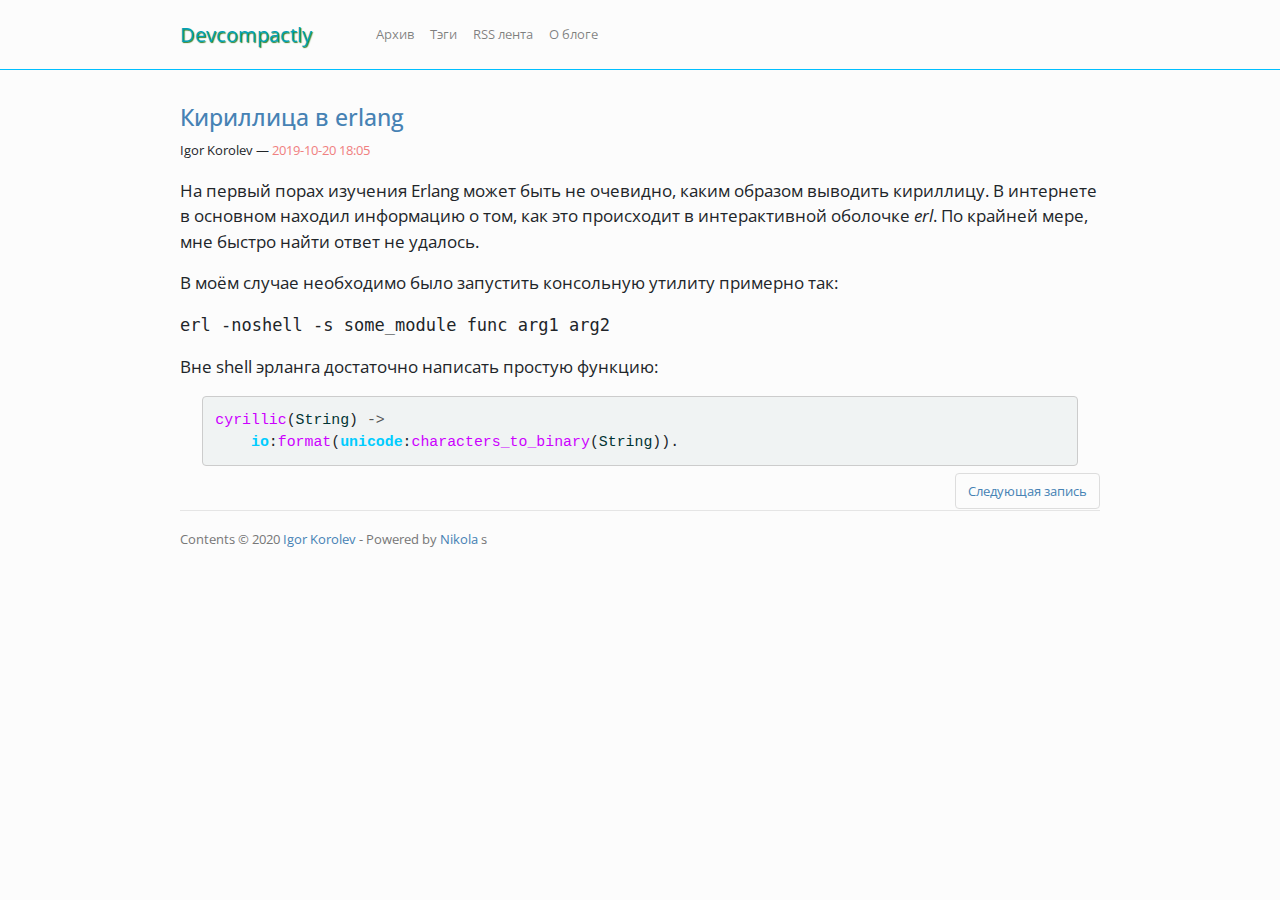
<file: posts/erlang/otobrazhenie-kirillitsy-v-erlang/index.html>
<!DOCTYPE html>
<html prefix="og: http://ogp.me/ns# article: http://ogp.me/ns/article#
" lang="ru">
<head>
<meta charset="utf-8">
<meta name="viewport" content="width=device-width, initial-scale=1">
<title>Кириллица в erlang | Devcompactly</title>
<link href="../../../assets/css/all-nocdn.css" rel="stylesheet" type="text/css">
<meta name="theme-color" content="#5670d4">
<meta name="generator" content="Nikola (getnikola.com)">
<link rel="alternate" type="application/rss+xml" title="RSS" href="../../../rss.xml">
<link rel="canonical" href="https://devcompact.github.io/posts/erlang/otobrazhenie-kirillitsy-v-erlang/">
<link rel="icon" href="../../../favicon-16x16.png" sizes="16x16">
<link rel="icon" href="../../../favicon-32x32.png" sizes="32x32">
<link rel="icon" href="../../../favicon.ico" sizes="128x128">
<!--[if lt IE 9]><script src="../../../assets/js/html5.js"></script><![endif]--><meta name="google-site-verification" content="lb4wz1vPmJm71UPEDx88JTnTsC9RnqK3675fqbbr0gQ">
<meta name="author" content="Igor Korolev">
<link rel="next" href="../kak-peredat-otritsatelnoe-chislo-v-kachestve-parametra-konsolnoi-programme-erlang/" title="Как передать отрицательное число в качестве параметра консольной программе erlang" type="text/html">
<meta property="og:site_name" content="Devcompactly">
<meta property="og:title" content="Кириллица в erlang">
<meta property="og:url" content="https://devcompact.github.io/posts/erlang/otobrazhenie-kirillitsy-v-erlang/">
<meta property="og:description" content="На первый порах изучения Erlang может быть не очевидно, каким образом выводить кириллицу. В интернете в основном находил информацию о том, как это происходит в интерактивной оболочке erl. По крайней м">
<meta property="og:type" content="article">
<meta property="article:published_time" content="2019-10-20T18:05:08+03:00">
</head>
<body>
<a href="#content" class="sr-only sr-only-focusable">Перейти к главному содержимому</a>

<!-- Menubar -->

<nav class="navbar navbar-expand-md static-top mb-4 navbar-light"><div class="container">
<!-- This keeps the margins nice -->
        <a class="navbar-brand" href="https://devcompact.github.io/">

            <span id="blog-title">Devcompactly</span>
        </a>
        <button class="navbar-toggler" type="button" data-toggle="collapse" data-target="#bs-navbar" aria-controls="bs-navbar" aria-expanded="false" aria-label="Toggle navigation">
            <span class="navbar-toggler-icon"></span>
        </button>

        <div class="collapse navbar-collapse" id="bs-navbar">
            <ul class="navbar-nav mr-auto">
<li class="nav-item">
<a href="../../../archive/" class="nav-link">Архив</a>
                </li>
<li class="nav-item">
<a href="../../../categories/" class="nav-link">Тэги</a>
                </li>
<li class="nav-item">
<a href="../../../rss.xml" class="nav-link">RSS лента</a>
                </li>
<li class="nav-item">
<a href="../../../pages/o-bloge/" class="nav-link">О блоге</a>

                
            </li>
</ul>
<ul class="navbar-nav navbar-right"></ul>
</div>
<!-- /.navbar-collapse -->
    </div>
<!-- /.container -->
</nav><!-- End of Menubar --><div class="container" id="content" role="main">
    <div class="body-content">
        <!--Body content-->
        
        
<article class="post-text h-entry hentry postpage" itemscope="itemscope" itemtype="http://schema.org/Article"><header><h1 class="p-name entry-title" itemprop="headline name"><a href="." class="u-url">Кириллица в erlang</a></h1>

        <div class="metadata">
            <p class="byline author vcard"><span class="byline-name fn" itemprop="author">
                    Igor Korolev
            </span></p>
            <p class="dateline">
            <a href="." rel="bookmark">
            <time class="published dt-published" datetime="2019-10-20T18:05:08+03:00" itemprop="datePublished" title="2019-10-20 18:05">2019-10-20 18:05</time></a>
            </p>
            

        </div>
        

    </header><div class="e-content entry-content" itemprop="articleBody text" style="font-size: 17px">
    <div>
<p>На первый порах изучения Erlang может быть не очевидно, каким образом выводить кириллицу. В интернете в основном находил информацию о том, как это происходит в интерактивной оболочке <cite>erl</cite>. По крайней мере, мне быстро найти ответ не удалось.</p>
<!-- TEASER_END -->
<p>В моём случае необходимо было запустить консольную утилиту примерно так:</p>
<p><tt class="docutils literal">erl <span class="pre">-noshell</span> <span class="pre">-s</span> some_module func arg1 arg2</tt></p>
<p>Вне shell эрланга достаточно написать простую функцию:</p>
<pre class="code erlang"><a name="rest_code_a52e309a8bba4addb02bd1948d296a2e-1"></a><span class="nf">cyrillic</span><span class="p">(</span><span class="nv">String</span><span class="p">)</span> <span class="o">-&gt;</span>
<a name="rest_code_a52e309a8bba4addb02bd1948d296a2e-2"></a>    <span class="nn">io</span><span class="p">:</span><span class="nf">format</span><span class="p">(</span><span class="nn">unicode</span><span class="p">:</span><span class="nf">characters_to_binary</span><span class="p">(</span><span class="nv">String</span><span class="p">)).</span>
</pre>
</div>
    </div>
    <aside class="postpromonav"><nav><ul class="pager hidden-print">
<li class="next">
                <a href="../kak-peredat-otritsatelnoe-chislo-v-kachestve-parametra-konsolnoi-programme-erlang/" rel="next" title="Как передать отрицательное число в качестве параметра консольной программе erlang">Следующая запись</a>
            </li>
        </ul></nav></aside></article><!--End of body content--><footer id="footer">
            Contents © 2020         <a href="mailto:devcompactly@gmail.com">Igor Korolev</a> - Powered by         <a href="https://getnikola.com" rel="nofollow">Nikola</a>         s
            
        </footer>
</div>
</div>


        <script src="../../../assets/js/all-nocdn.js"></script><script>
    baguetteBox.run('div#content', {
        ignoreClass: 'islink',
        captions: function(element) {
            return element.getElementsByTagName('img')[0].alt;
    }});
    </script>
</body>
</html>
</file>
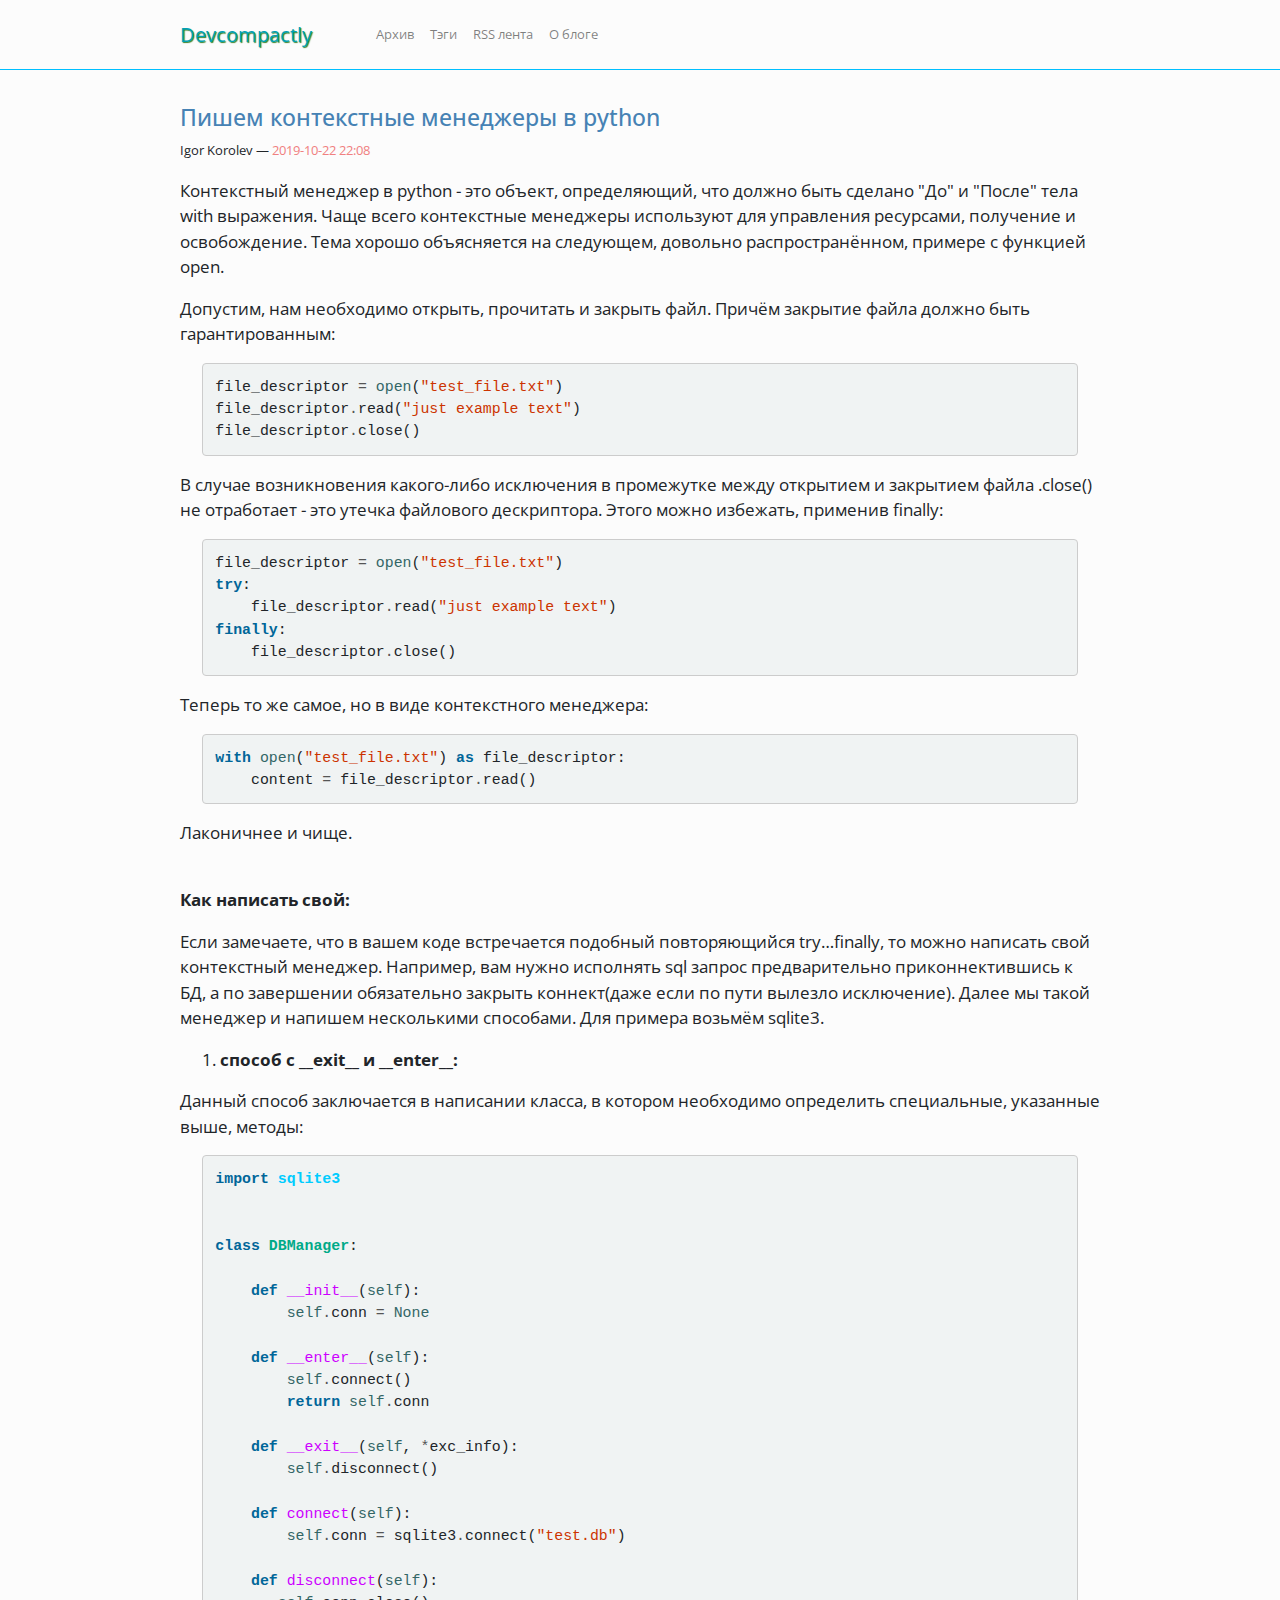
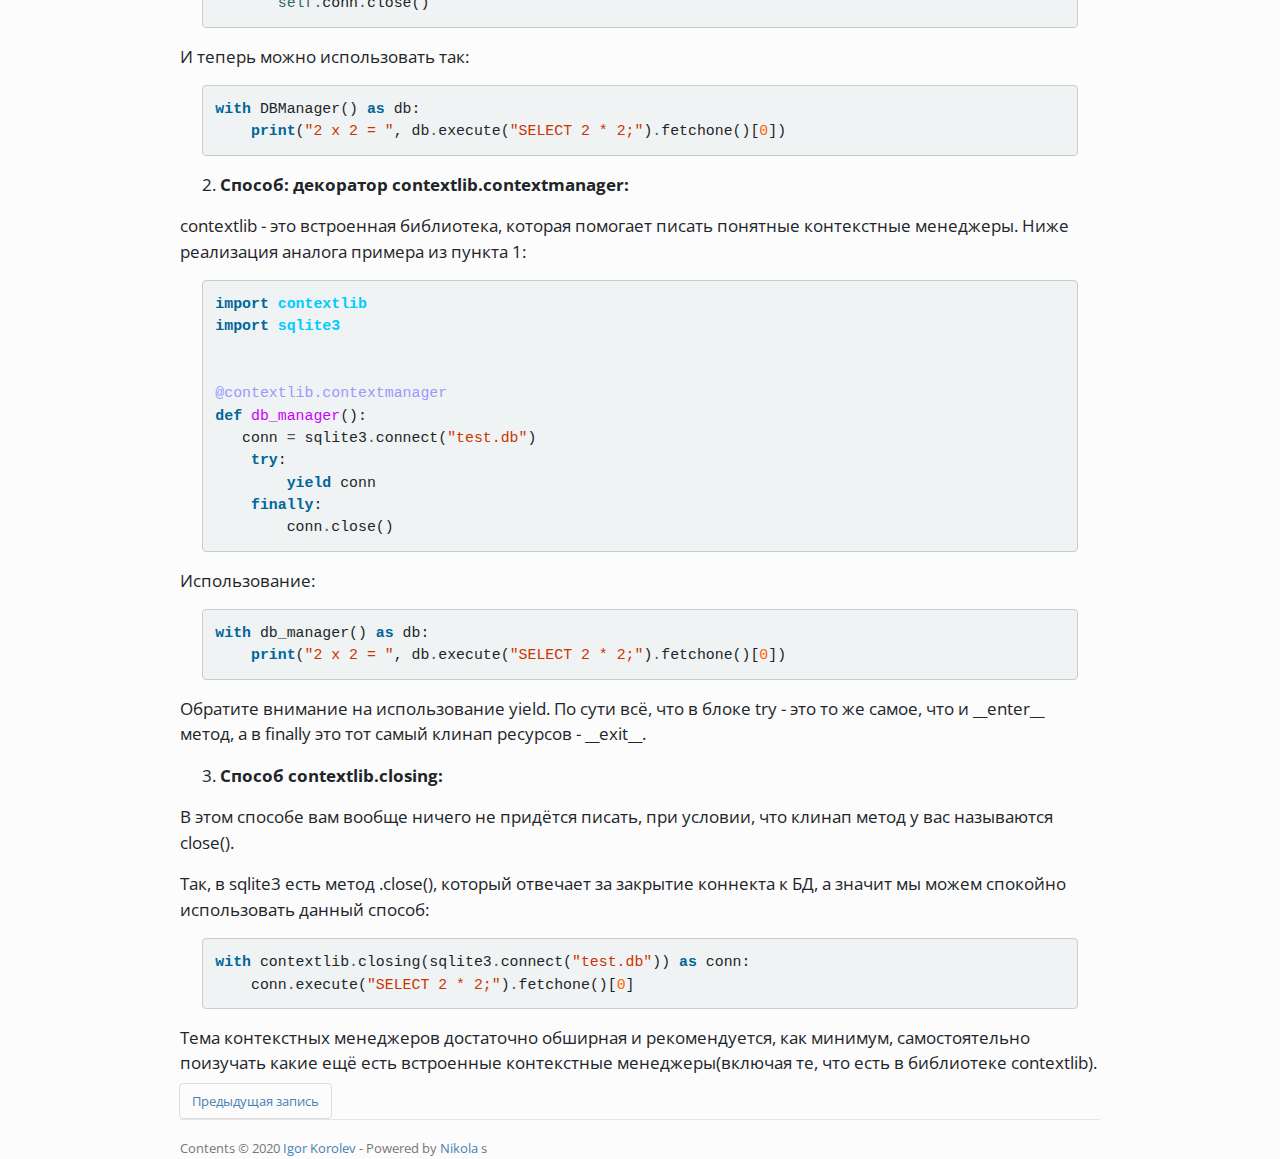
<file: posts/python/ispolzovanie-contextmanager-v-python/index.html>
<!DOCTYPE html>
<html prefix="og: http://ogp.me/ns# article: http://ogp.me/ns/article#
" lang="ru">
<head>
<meta charset="utf-8">
<meta name="viewport" content="width=device-width, initial-scale=1">
<title>Пишем контекстные менеджеры в python | Devcompactly</title>
<link href="../../../assets/css/all-nocdn.css" rel="stylesheet" type="text/css">
<meta name="theme-color" content="#5670d4">
<meta name="generator" content="Nikola (getnikola.com)">
<link rel="alternate" type="application/rss+xml" title="RSS" href="../../../rss.xml">
<link rel="canonical" href="https://devcompact.github.io/posts/python/ispolzovanie-contextmanager-v-python/">
<link rel="icon" href="../../../favicon-16x16.png" sizes="16x16">
<link rel="icon" href="../../../favicon-32x32.png" sizes="32x32">
<link rel="icon" href="../../../favicon.ico" sizes="128x128">
<!--[if lt IE 9]><script src="../../../assets/js/html5.js"></script><![endif]--><meta name="google-site-verification" content="lb4wz1vPmJm71UPEDx88JTnTsC9RnqK3675fqbbr0gQ">
<meta name="author" content="Igor Korolev">
<link rel="prev" href="../../erlang/kak-peredat-otritsatelnoe-chislo-v-kachestve-parametra-konsolnoi-programme-erlang/" title="Как передать отрицательное число в качестве параметра консольной программе erlang" type="text/html">
<meta property="og:site_name" content="Devcompactly">
<meta property="og:title" content="Пишем контекстные менеджеры в python">
<meta property="og:url" content="https://devcompact.github.io/posts/python/ispolzovanie-contextmanager-v-python/">
<meta property="og:description" content='Контекстный менеджер в python - это объект, определяющий, что должно быть сделано "До" и "После"
тела with выражения. Чаще всего контекстные менеджеры используют для управления ресурсами,
получение и '>
<meta property="og:type" content="article">
<meta property="article:published_time" content="2019-10-22T22:08:28+03:00">
</head>
<body>
<a href="#content" class="sr-only sr-only-focusable">Перейти к главному содержимому</a>

<!-- Menubar -->

<nav class="navbar navbar-expand-md static-top mb-4 navbar-light"><div class="container">
<!-- This keeps the margins nice -->
        <a class="navbar-brand" href="https://devcompact.github.io/">

            <span id="blog-title">Devcompactly</span>
        </a>
        <button class="navbar-toggler" type="button" data-toggle="collapse" data-target="#bs-navbar" aria-controls="bs-navbar" aria-expanded="false" aria-label="Toggle navigation">
            <span class="navbar-toggler-icon"></span>
        </button>

        <div class="collapse navbar-collapse" id="bs-navbar">
            <ul class="navbar-nav mr-auto">
<li class="nav-item">
<a href="../../../archive/" class="nav-link">Архив</a>
                </li>
<li class="nav-item">
<a href="../../../categories/" class="nav-link">Тэги</a>
                </li>
<li class="nav-item">
<a href="../../../rss.xml" class="nav-link">RSS лента</a>
                </li>
<li class="nav-item">
<a href="../../../pages/o-bloge/" class="nav-link">О блоге</a>

                
            </li>
</ul>
<ul class="navbar-nav navbar-right"></ul>
</div>
<!-- /.navbar-collapse -->
    </div>
<!-- /.container -->
</nav><!-- End of Menubar --><div class="container" id="content" role="main">
    <div class="body-content">
        <!--Body content-->
        
        
<article class="post-text h-entry hentry postpage" itemscope="itemscope" itemtype="http://schema.org/Article"><header><h1 class="p-name entry-title" itemprop="headline name"><a href="." class="u-url">Пишем контекстные менеджеры в python</a></h1>

        <div class="metadata">
            <p class="byline author vcard"><span class="byline-name fn" itemprop="author">
                    Igor Korolev
            </span></p>
            <p class="dateline">
            <a href="." rel="bookmark">
            <time class="published dt-published" datetime="2019-10-22T22:08:28+03:00" itemprop="datePublished" title="2019-10-22 22:08">2019-10-22 22:08</time></a>
            </p>
            

        </div>
        

    </header><div class="e-content entry-content" itemprop="articleBody text" style="font-size: 17px">
    <div>
<p>Контекстный менеджер в python - это объект, определяющий, что должно быть сделано "До" и "После"
тела with выражения. Чаще всего контекстные менеджеры используют для управления ресурсами,
получение и освобождение. Тема хорошо объясняется на следующем, довольно распространённом, примере с
функцией open.</p>
<p>Допустим, нам необходимо открыть, прочитать и закрыть файл. Причём закрытие файла должно быть
гарантированным:</p>
<!-- TEASER_END -->
<pre class="code python"><a name="rest_code_078c283bca4c4cc5bf0db6bc335dfb5f-1"></a><span class="n">file_descriptor</span> <span class="o">=</span> <span class="nb">open</span><span class="p">(</span><span class="s2">"test_file.txt"</span><span class="p">)</span>
<a name="rest_code_078c283bca4c4cc5bf0db6bc335dfb5f-2"></a><span class="n">file_descriptor</span><span class="o">.</span><span class="n">read</span><span class="p">(</span><span class="s2">"just example text"</span><span class="p">)</span>
<a name="rest_code_078c283bca4c4cc5bf0db6bc335dfb5f-3"></a><span class="n">file_descriptor</span><span class="o">.</span><span class="n">close</span><span class="p">()</span>
</pre>
<p>В случае возникновения какого-либо исключения в промежутке между открытием и закрытием файла
.close() не отработает - это утечка файлового дескриптора. Этого можно избежать, применив
finally:</p>
<pre class="code python"><a name="rest_code_8f630d4ebe0b4446927a0a5bb2233f7d-1"></a><span class="n">file_descriptor</span> <span class="o">=</span> <span class="nb">open</span><span class="p">(</span><span class="s2">"test_file.txt"</span><span class="p">)</span>
<a name="rest_code_8f630d4ebe0b4446927a0a5bb2233f7d-2"></a><span class="k">try</span><span class="p">:</span>
<a name="rest_code_8f630d4ebe0b4446927a0a5bb2233f7d-3"></a>    <span class="n">file_descriptor</span><span class="o">.</span><span class="n">read</span><span class="p">(</span><span class="s2">"just example text"</span><span class="p">)</span>
<a name="rest_code_8f630d4ebe0b4446927a0a5bb2233f7d-4"></a><span class="k">finally</span><span class="p">:</span>
<a name="rest_code_8f630d4ebe0b4446927a0a5bb2233f7d-5"></a>    <span class="n">file_descriptor</span><span class="o">.</span><span class="n">close</span><span class="p">()</span>
</pre>
<p>Теперь то же самое, но в виде контекстного менеджера:</p>
<pre class="code python"><a name="rest_code_eb69d2c755514d13909a016286d69731-1"></a><span class="k">with</span> <span class="nb">open</span><span class="p">(</span><span class="s2">"test_file.txt"</span><span class="p">)</span> <span class="k">as</span> <span class="n">file_descriptor</span><span class="p">:</span>
<a name="rest_code_eb69d2c755514d13909a016286d69731-2"></a>    <span class="n">content</span> <span class="o">=</span> <span class="n">file_descriptor</span><span class="o">.</span><span class="n">read</span><span class="p">()</span>
</pre>
<p>Лаконичнее и чище.</p>
<div class="line-block">
<div class="line"><br></div>
</div>
<p><strong>Как написать свой:</strong></p>
<p>Если замечаете, что в вашем коде встречается подобный повторяющийся try…finally, то можно
написать свой контекстный менеджер. Например, вам нужно исполнять sql запрос предварительно
приконнектившись к БД, а по завершении обязательно закрыть коннект(даже если по пути вылезло
исключение). Далее мы такой менеджер и напишем несколькими способами. Для примера возьмём sqlite3.</p>
<ol class="arabic simple">
<li><strong>способ с __exit__ и __enter__:</strong></li>
</ol>
<p>Данный способ заключается в написании класса, в котором необходимо определить специальные, указанные
выше, методы:</p>
<pre class="code python"><a name="rest_code_b9d145a0d49b415ca85fa9b297040ad8-1"></a><span class="kn">import</span> <span class="nn">sqlite3</span>
<a name="rest_code_b9d145a0d49b415ca85fa9b297040ad8-2"></a>
<a name="rest_code_b9d145a0d49b415ca85fa9b297040ad8-3"></a>
<a name="rest_code_b9d145a0d49b415ca85fa9b297040ad8-4"></a><span class="k">class</span> <span class="nc">DBManager</span><span class="p">:</span>
<a name="rest_code_b9d145a0d49b415ca85fa9b297040ad8-5"></a>
<a name="rest_code_b9d145a0d49b415ca85fa9b297040ad8-6"></a>    <span class="k">def</span> <span class="fm">__init__</span><span class="p">(</span><span class="bp">self</span><span class="p">):</span>
<a name="rest_code_b9d145a0d49b415ca85fa9b297040ad8-7"></a>        <span class="bp">self</span><span class="o">.</span><span class="n">conn</span> <span class="o">=</span> <span class="bp">None</span>
<a name="rest_code_b9d145a0d49b415ca85fa9b297040ad8-8"></a>
<a name="rest_code_b9d145a0d49b415ca85fa9b297040ad8-9"></a>    <span class="k">def</span> <span class="fm">__enter__</span><span class="p">(</span><span class="bp">self</span><span class="p">):</span>
<a name="rest_code_b9d145a0d49b415ca85fa9b297040ad8-10"></a>        <span class="bp">self</span><span class="o">.</span><span class="n">connect</span><span class="p">()</span>
<a name="rest_code_b9d145a0d49b415ca85fa9b297040ad8-11"></a>        <span class="k">return</span> <span class="bp">self</span><span class="o">.</span><span class="n">conn</span>
<a name="rest_code_b9d145a0d49b415ca85fa9b297040ad8-12"></a>
<a name="rest_code_b9d145a0d49b415ca85fa9b297040ad8-13"></a>    <span class="k">def</span> <span class="fm">__exit__</span><span class="p">(</span><span class="bp">self</span><span class="p">,</span> <span class="o">*</span><span class="n">exc_info</span><span class="p">):</span>
<a name="rest_code_b9d145a0d49b415ca85fa9b297040ad8-14"></a>        <span class="bp">self</span><span class="o">.</span><span class="n">disconnect</span><span class="p">()</span>
<a name="rest_code_b9d145a0d49b415ca85fa9b297040ad8-15"></a>
<a name="rest_code_b9d145a0d49b415ca85fa9b297040ad8-16"></a>    <span class="k">def</span> <span class="nf">connect</span><span class="p">(</span><span class="bp">self</span><span class="p">):</span>
<a name="rest_code_b9d145a0d49b415ca85fa9b297040ad8-17"></a>        <span class="bp">self</span><span class="o">.</span><span class="n">conn</span> <span class="o">=</span> <span class="n">sqlite3</span><span class="o">.</span><span class="n">connect</span><span class="p">(</span><span class="s2">"test.db"</span><span class="p">)</span>
<a name="rest_code_b9d145a0d49b415ca85fa9b297040ad8-18"></a>
<a name="rest_code_b9d145a0d49b415ca85fa9b297040ad8-19"></a>    <span class="k">def</span> <span class="nf">disconnect</span><span class="p">(</span><span class="bp">self</span><span class="p">):</span>
<a name="rest_code_b9d145a0d49b415ca85fa9b297040ad8-20"></a>       <span class="bp">self</span><span class="o">.</span><span class="n">conn</span><span class="o">.</span><span class="n">close</span><span class="p">()</span>
</pre>
<p>И теперь можно использовать так:</p>
<pre class="code python"><a name="rest_code_d02408b6d7694fb395436035439a3b14-1"></a><span class="k">with</span> <span class="n">DBManager</span><span class="p">()</span> <span class="k">as</span> <span class="n">db</span><span class="p">:</span>
<a name="rest_code_d02408b6d7694fb395436035439a3b14-2"></a>    <span class="k">print</span><span class="p">(</span><span class="s2">"2 x 2 = "</span><span class="p">,</span> <span class="n">db</span><span class="o">.</span><span class="n">execute</span><span class="p">(</span><span class="s2">"SELECT 2 * 2;"</span><span class="p">)</span><span class="o">.</span><span class="n">fetchone</span><span class="p">()[</span><span class="mi">0</span><span class="p">])</span>
</pre>
<ol class="arabic simple" start="2">
<li><strong>Способ: декоратор contextlib.contextmanager:</strong></li>
</ol>
<p>contextlib - это встроенная библиотека, которая помогает писать понятные контекстные менеджеры.
Ниже реализация аналога примера из пункта 1:</p>
<pre class="code python"><a name="rest_code_8c1e1fb6f33a41a6b4b699926226f8f0-1"></a><span class="kn">import</span> <span class="nn">contextlib</span>
<a name="rest_code_8c1e1fb6f33a41a6b4b699926226f8f0-2"></a><span class="kn">import</span> <span class="nn">sqlite3</span>
<a name="rest_code_8c1e1fb6f33a41a6b4b699926226f8f0-3"></a>
<a name="rest_code_8c1e1fb6f33a41a6b4b699926226f8f0-4"></a>
<a name="rest_code_8c1e1fb6f33a41a6b4b699926226f8f0-5"></a><span class="nd">@contextlib.contextmanager</span>
<a name="rest_code_8c1e1fb6f33a41a6b4b699926226f8f0-6"></a><span class="k">def</span> <span class="nf">db_manager</span><span class="p">():</span>
<a name="rest_code_8c1e1fb6f33a41a6b4b699926226f8f0-7"></a>   <span class="n">conn</span> <span class="o">=</span> <span class="n">sqlite3</span><span class="o">.</span><span class="n">connect</span><span class="p">(</span><span class="s2">"test.db"</span><span class="p">)</span>
<a name="rest_code_8c1e1fb6f33a41a6b4b699926226f8f0-8"></a>    <span class="k">try</span><span class="p">:</span>
<a name="rest_code_8c1e1fb6f33a41a6b4b699926226f8f0-9"></a>        <span class="k">yield</span> <span class="n">conn</span>
<a name="rest_code_8c1e1fb6f33a41a6b4b699926226f8f0-10"></a>    <span class="k">finally</span><span class="p">:</span>
<a name="rest_code_8c1e1fb6f33a41a6b4b699926226f8f0-11"></a>        <span class="n">conn</span><span class="o">.</span><span class="n">close</span><span class="p">()</span>
</pre>
<p>Использование:</p>
<pre class="code python"><a name="rest_code_5befa748bbf040cd9e178d42c2226545-1"></a><span class="k">with</span> <span class="n">db_manager</span><span class="p">()</span> <span class="k">as</span> <span class="n">db</span><span class="p">:</span>
<a name="rest_code_5befa748bbf040cd9e178d42c2226545-2"></a>    <span class="k">print</span><span class="p">(</span><span class="s2">"2 x 2 = "</span><span class="p">,</span> <span class="n">db</span><span class="o">.</span><span class="n">execute</span><span class="p">(</span><span class="s2">"SELECT 2 * 2;"</span><span class="p">)</span><span class="o">.</span><span class="n">fetchone</span><span class="p">()[</span><span class="mi">0</span><span class="p">])</span>
</pre>
<p>Обратите внимание на использование yield. По сути всё, что в блоке try - это то же самое, что и
__enter__ метод, а в finally это тот самый клинап ресурсов - __exit__.</p>
<ol class="arabic simple" start="3">
<li><strong>Способ contextlib.closing:</strong></li>
</ol>
<p>В этом способе вам вообще ничего не придётся писать, при условии, что клинап метод у вас называются
close().</p>
<p>Так, в sqlite3 есть метод .close(), который отвечает за закрытие коннекта к БД, а значит мы
можем спокойно использовать данный способ:</p>
<pre class="code python"><a name="rest_code_b689d5bbe3734a43b69cd1f0c400427a-1"></a><span class="k">with</span> <span class="n">contextlib</span><span class="o">.</span><span class="n">closing</span><span class="p">(</span><span class="n">sqlite3</span><span class="o">.</span><span class="n">connect</span><span class="p">(</span><span class="s2">"test.db"</span><span class="p">))</span> <span class="k">as</span> <span class="n">conn</span><span class="p">:</span>
<a name="rest_code_b689d5bbe3734a43b69cd1f0c400427a-2"></a>    <span class="n">conn</span><span class="o">.</span><span class="n">execute</span><span class="p">(</span><span class="s2">"SELECT 2 * 2;"</span><span class="p">)</span><span class="o">.</span><span class="n">fetchone</span><span class="p">()[</span><span class="mi">0</span><span class="p">]</span>
</pre>
<p>Тема контекстных менеджеров достаточно обширная и рекомендуется, как минимум, самостоятельно
поизучать какие ещё есть встроенные контекстные менеджеры(включая те, что есть в библиотеке
contextlib).</p>
</div>
    </div>
    <aside class="postpromonav"><nav><ul class="pager hidden-print">
<li class="previous">
                <a href="../../erlang/kak-peredat-otritsatelnoe-chislo-v-kachestve-parametra-konsolnoi-programme-erlang/" rel="prev" title="Как передать отрицательное число в качестве параметра консольной программе erlang">Предыдущая запись</a>
            </li>
        </ul></nav></aside></article><!--End of body content--><footer id="footer">
            Contents © 2020         <a href="mailto:devcompactly@gmail.com">Igor Korolev</a> - Powered by         <a href="https://getnikola.com" rel="nofollow">Nikola</a>         s
            
        </footer>
</div>
</div>


        <script src="../../../assets/js/all-nocdn.js"></script><script>
    baguetteBox.run('div#content', {
        ignoreClass: 'islink',
        captions: function(element) {
            return element.getElementsByTagName('img')[0].alt;
    }});
    </script>
</body>
</html>
</file>
